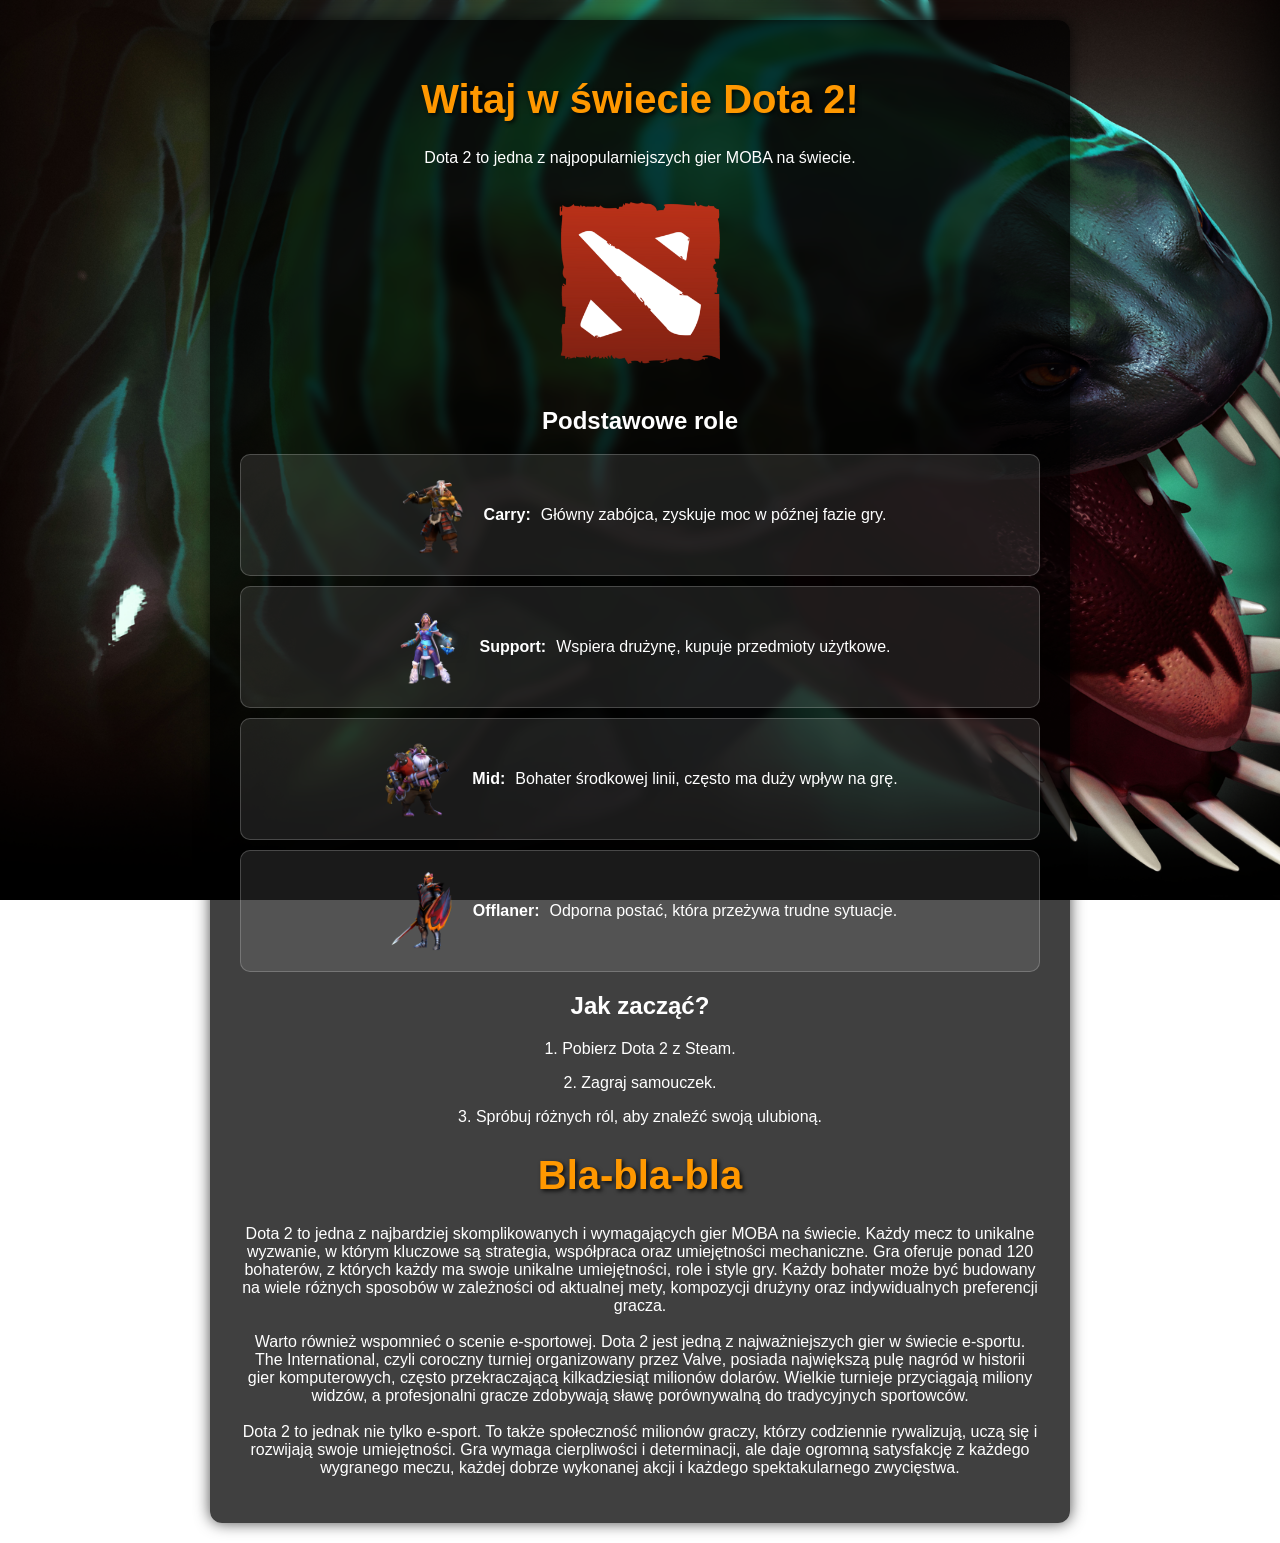
<file: index.html>
<!DOCTYPE html>
<html lang="pl">
<head>
    <meta charset="UTF-8">
    <meta name="viewport" content="width=device-width, initial-scale=1.0">
    <title>Dota 2 dla początkujących</title>
    <link rel="stylesheet" href="style.css">
    <link rel="stylesheet" href="medium.css">
    <link rel="stylesheet" href="large.css">
    <link rel="manifest" href="manifest.json">
<script>
    if ("serviceWorker" in navigator) {
        navigator.serviceWorker.register("sw.js")
            .then(() => console.log("Service Worker registered"))
            .catch(err => console.error("Service Worker failed", err));
    }
</script>
<meta name="theme-color" content="#007bff">

</head>
<body>
    <div class="container">
        <h1>Witaj w świecie Dota 2!</h1>
        <p>Dota 2 to jedna z najpopularniejszych gier MOBA na świecie.</p>
        <img src="logo.png" alt="Dota 2 Logo" class="logo">
        <h2>Podstawowe role</h2>
        <div class="hero" onclick="showRole('Carry')">
            <img src="carry.png" alt="Carry">
            <strong>Carry:</strong> Główny zabójca, zyskuje moc w późnej fazie gry.
        </div>
        <div class="hero" onclick="showRole('Support')">
            <img src="support.png" alt="Support">
            <strong>Support:</strong> Wspiera drużynę, kupuje przedmioty użytkowe.
        </div>
        <div class="hero" onclick="showRole('Mid')">
            <img src="mid.png" alt="Mid">
            <strong>Mid:</strong> Bohater środkowej linii, często ma duży wpływ na grę.
        </div>
        <div class="hero" onclick="showRole('Offlaner')">
            <img src="offlaner.png" alt="Offlaner">
            <strong>Offlaner:</strong> Odporna postać, która przeżywa trudne sytuacje.
        </div>
        <h2>Jak zacząć?</h2>
        <p>1. Pobierz Dota 2 z Steam.</p>
        <p>2. Zagraj samouczek.</p>
        <p>3. Spróbuj różnych ról, aby znaleźć swoją ulubioną.</p>
        <h1>Bla-bla-bla</h1>
        <p>
            Dota 2 to jedna z najbardziej skomplikowanych i wymagających gier MOBA na świecie. 
            Każdy mecz to unikalne wyzwanie, w którym kluczowe są strategia, współpraca oraz umiejętności mechaniczne. 
            Gra oferuje ponad 120 bohaterów, z których każdy ma swoje unikalne umiejętności, role i style gry. 
            Każdy bohater może być budowany na wiele różnych sposobów w zależności od aktualnej mety, kompozycji drużyny oraz indywidualnych preferencji gracza.
            <br><br>
            Warto również wspomnieć o scenie e-sportowej. Dota 2 jest jedną z najważniejszych gier w świecie e-sportu. 
            The International, czyli coroczny turniej organizowany przez Valve, posiada największą pulę nagród w historii gier komputerowych, 
            często przekraczającą kilkadziesiąt milionów dolarów. Wielkie turnieje przyciągają miliony widzów, a profesjonalni gracze 
            zdobywają sławę porównywalną do tradycyjnych sportowców.
            <br><br>
            Dota 2 to jednak nie tylko e-sport. To także społeczność milionów graczy, którzy codziennie rywalizują, uczą się i rozwijają swoje umiejętności. 
            Gra wymaga cierpliwości i determinacji, ale daje ogromną satysfakcję z każdego wygranego meczu, 
            każdej dobrze wykonanej akcji i każdego spektakularnego zwycięstwa.
        </p>
        
    </div>


    <script src="script.js"></script>
</body>
</html>
</file>
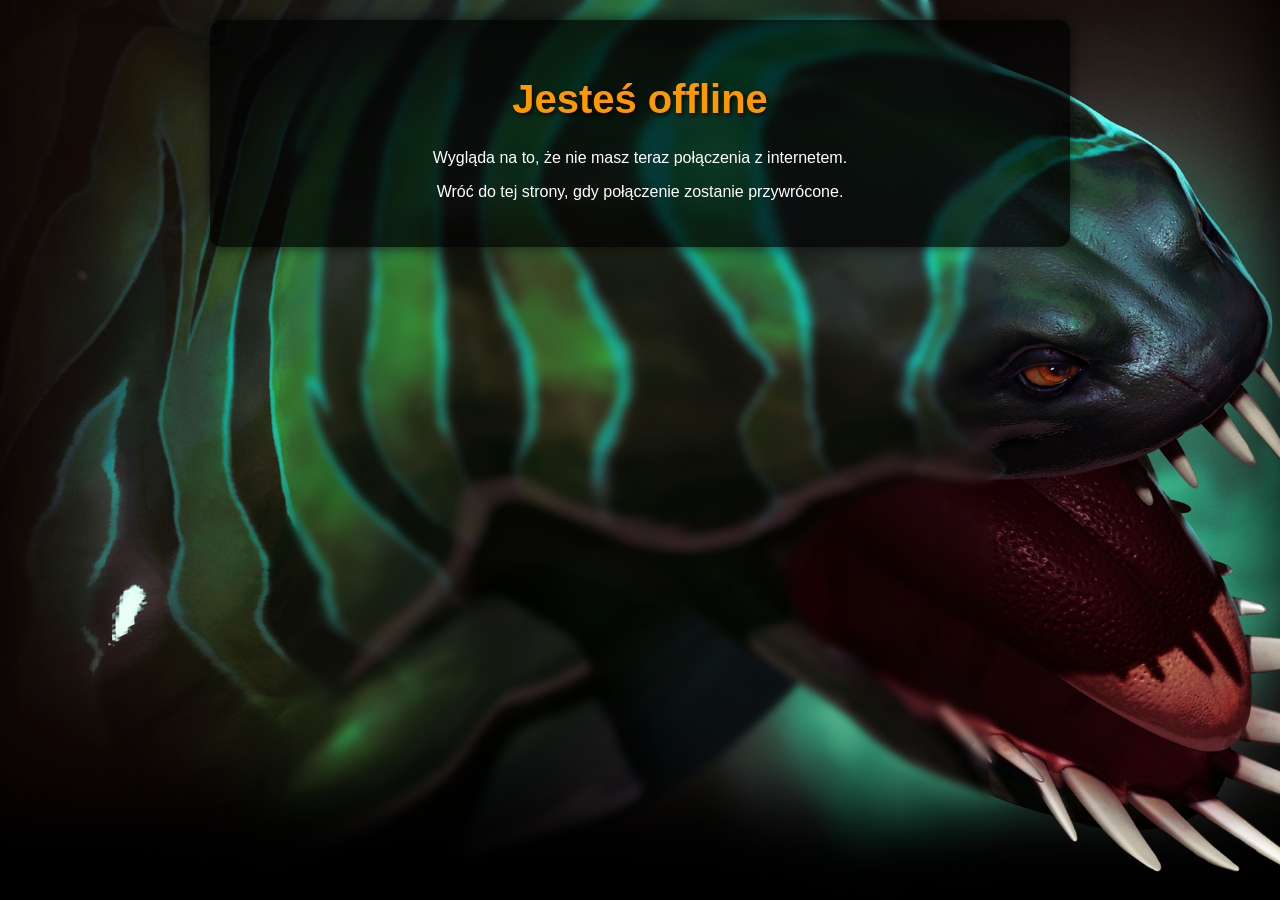
<file: offline.html>
<!DOCTYPE html>
<html lang="pl">
<head>
    <meta charset="UTF-8">
    <meta name="viewport" content="width=device-width, initial-scale=1.0">
    <title>Brak połączenia</title>
    <link rel="stylesheet" href="style.css">
    <link rel="stylesheet" href="medium.css">
    <link rel="stylesheet" href="large.css">
</head>
<body>
    <div class="container">
        <h1>Jesteś offline</h1>
        <p>Wygląda na to, że nie masz teraz połączenia z internetem.</p>
        <p>Wróć do tej strony, gdy połączenie zostanie przywrócone.</p>
    </div>
</body>
</html>
</file>
<file: style.css>
body {
    font-family: Arial, sans-serif;
    text-align: center;
    margin: 0;
    padding: 0;
    background: url('background.png') no-repeat center center fixed;
    background-size: cover;
    color: white;
}

.container {
    max-width: 90%;
    margin: 20px auto;
    background: rgba(0, 0, 0, 0.75);  /* затемненный фон */
    padding: 15px;
    border-radius: 12px;
    box-shadow: 0 0 15px rgba(0, 0, 0, 0.7); /* тень */
}

h1 {
    color: #ff9800;
    font-size: 1.8em;
    text-shadow: 2px 2px 4px rgba(0, 0, 0, 0.8); /* тень у текста */
}

.hero {
    display: flex;
    align-items: center;
    justify-content: center;
    gap: 10px;
    margin: 10px 0;
    padding: 12px;
    border-radius: 10px;
    cursor: pointer;
    background: rgba(255, 255, 255, 0.1);
    transition: background 0.3s;
    border: 1px solid rgba(255, 255, 255, 0.2);
}

.hero:hover {
    background-color: rgba(255, 255, 255, 0.2);
}

.hero img {
    width: 50px;
    height: 50px;
    border-radius: 5px;
}

.logo {
    width: 140px;
    margin: 10px 0;
}

@media (max-width: 374px) {  
    .container {
        max-width: 95%;
        padding: 12px;
    }

    h1 {
        font-size: 1.6em;
    }

    .hero {
        flex-direction: column;
        padding: 8px;
    }

    .hero img {
        width: 40px;
        height: 40px;
    }

    .logo {
        width: 120px;
    }
}
</file>
<file: medium.css>
@media (min-width: 375px) and (max-width: 1024px) {
    .container {
        max-width: 85%;
        padding: 20px;
    }

    h1 {
        font-size: 2em;
    }

    .hero {
        flex-direction: column;
        text-align: center;
        padding: 12px;
    }

    .hero img {
        width: 60px;
        height: 60px;
    }

    .logo {
        width: 150px;
    }
}
</file>
<file: large.css>
@media (min-width: 1025px) {
    .container {
        max-width: 800px;
        padding: 30px;
    }

    h1 {
        font-size: 2.5em;
    }

    .hero {
        flex-direction: row;
        text-align: left;
        padding: 20px;
    }

    .hero img {
        width: 80px;
        height: 80px;
    }

    .logo {
        width: 180px;
    }
}
</file>
